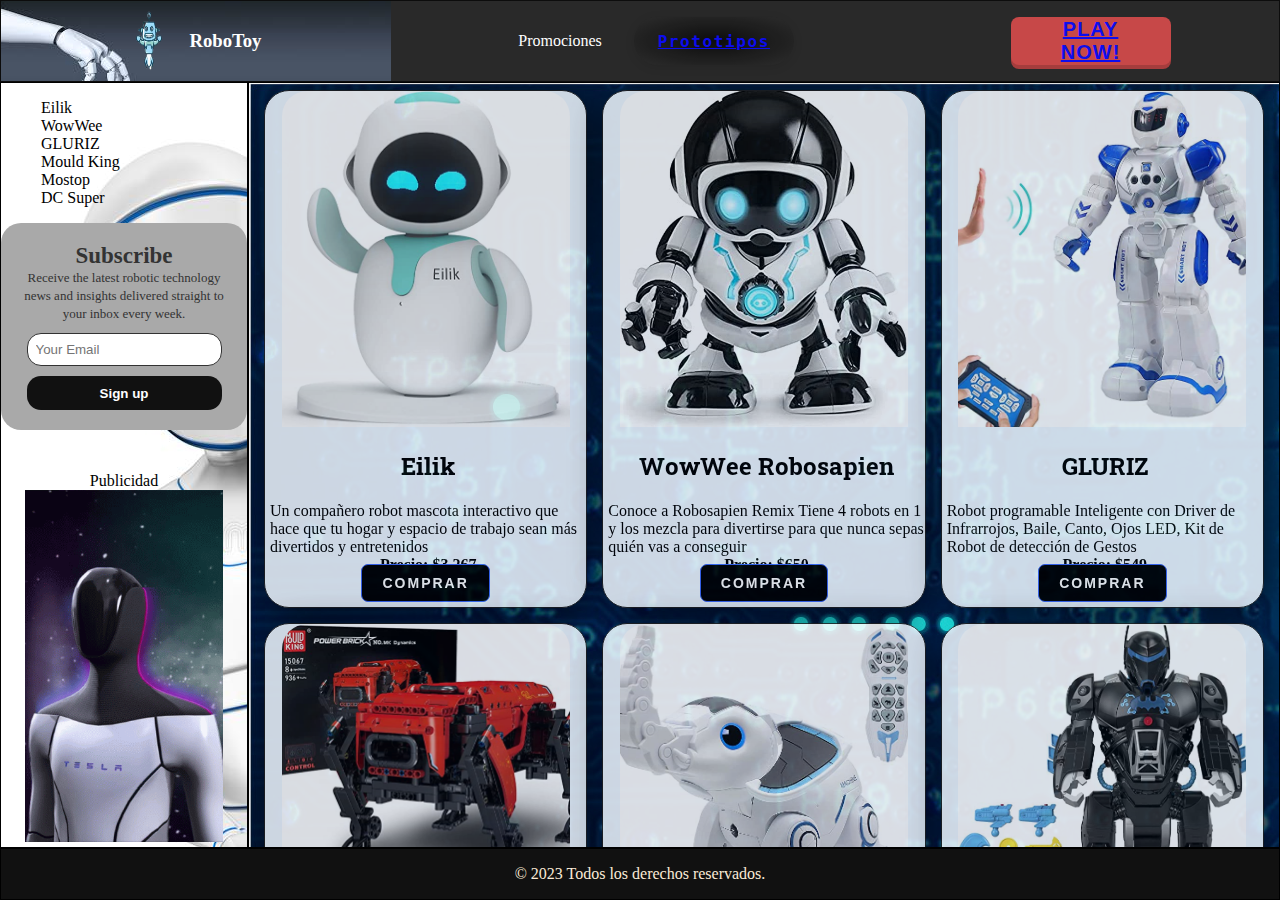
<file: index.html>
<!DOCTYPE html>
<html lang="en">

<head>
    <meta charset="UTF-8" />
    <meta http-equiv="X-UA-Compatible" content="IE=edge" />
    <meta name="viewport" content="width=device-width, initial-scale=1.0" />
    <link rel="stylesheet" href="./assets/styles/styles.css" />
    <link rel="preconnect" href="https://fonts.googleapis.com">
    <link rel="preconnect" href="https://fonts.gstatic.com" crossorigin>
    <link href="https://fonts.googleapis.com/css2?family=Open+Sans:ital,wght@1,300&family=Roboto+Slab&display=swap"
        rel="stylesheet">
    <link rel="apple-touch-icon" sizes="180x180" href="/apple-touch-icon.png">
    <link rel="icon" type="image/png" sizes="32x32" href="./assets/img/android-chrome-192x192.png">
    <link rel="icon" type="image/png" sizes="16x16" href="/favicon-16x16.png">
    <link rel="manifest" href="/site.webmanifest">
    <title>RoboToy</title>
</head>

<body>
    <div class="grid-container">
        <header class="header box">
            <nav>
                <!-- flex img logo links de navegacion boton que diga iniciar sesion -->
                <div class="brand-container">
                    <img src="./assets/img/logo.png" alt="logo" class="logoimg" title="Home" />
                    <h3>RoboToy</h3>
                </div>
                <ul>
                    <li title="Sin Promociones">Promociones</li>
                    <button class="ui-btn">
                        <a href="./prototipos.html">
                            <span>
                                Prototipos
                            </span>
                        </a>
                    </button>
                </ul>
                <button class="game-button">
                    <a href="https://www.youtube.com/watch?v=mfgBEEq2LAQ" target="_blank"> Play Now! </a>
                </button>
            </nav>

        </header>
        <aside class="sidebar box">
            <ul>
                <li id="Eilik">Eilik</li>
                <li id="WowWee">WowWee</li>
                <li id="GLURIZ">GLURIZ</li>
                <li id="Mould King">Mould King</li>
                <li id="Mostop">Mostop</li>
                <li id="DC Super">DC Super</li>
            </ul>
            <div class="card">
                <span class="card__title">Subscribe</span>
                <p class="card__content">Receive the latest robotic technology news and insights delivered straight to
                    your inbox every week.
                </p>
                <div class="card__form">
                    <input placeholder="Your Email" type="text">
                    <button class="sign-up"> Sign up</button>
                </div>
            </div>
            <div class="publicidad" style="text-align: center;">
                <div>
                    <span>Publicidad</span>
                </div>
                <div>
                    <img src="./assets/img/teslabot.gif" alt="" style="height: 22rem;">
                </div>
            </div>
        </aside>

        <main class="main box">
            <section class="products-grid">

                <div class="product item1" id="Eilik">
                    <div>
                        <img class="product-img" src="./assets/img/robot1.jpg" alt="" />
                    </div>
                    <div class="product-info">
                        <span>
                            <h2>Eilik </h2>
                        </span>
                        <span class="sub-descrpcion">Un compañero robot mascota interactivo que hace que tu hogar y
                            espacio de trabajo sean más
                            divertidos y entretenidos</span>
                        <span class="price"> <strong> Precio: $3,267 </strong></span>
                    </div>
                    <a href="https://www.amazon.com.mx/Eilik-compa%C3%B1ero-interactivo-divertidos-entretenidos/dp/B09XGQMSMB"
                        target="_blank">
                        <button class="comprarbtn">
                            Comprar
                        </button></a>
                </div>

                <div class="product item2">
                    <div>
                        <img class="product-img" src="./assets/img/robot2.jpg" alt="" />
                    </div>
                    <div class="product-info">
                        <span>
                            <h2>WowWee Robosapien</h2>
                        </span>
                        <span>Conoce a Robosapien Remix Tiene 4 robots en 1 y los mezcla para divertirse para que nunca
                            sepas quién vas a conseguir</span>
                        <span class="price"> <strong> Precio: $650 </strong></span>
                    </div>
                    <a href="https://www.amazon.com.mx/WowWee-Robosapien-Remix-Robots-Launchers/dp/B08TN3DBWG/ref=asc_df_B08TN3DBWG/?tag=gledskshopmx-20&linkCode=df0&hvadid=547086955569&hvpos=&hvnetw=g&hvrand=777830416633765650&hvpone=&hvptwo=&hvqmt=&hvdev=c&hvdvcmdl=&hvlocint=&hvlocphy=9047091&hvtargid=pla-1438867235486&psc=1"
                        target="_blank">
                        <button class="comprarbtn">
                            Comprar
                        </button></a>
                </div>

                <div class="product item3">
                    <div>
                        <img class="product-img" src="./assets/img/robot3.jpg" alt="" />
                    </div>
                    <div class="product-info">
                        <span>
                            <h2>GLURIZ </h2>
                        </span>
                        <span>Robot programable Inteligente con Driver de Infrarrojos, Baile, Canto, Ojos LED, Kit de
                            Robot de detección de Gestos</span>
                        <span class="price"> <strong> Precio: $549 </strong></span>
                    </div>
                    <a href="https://www.amazon.com.mx/GLURIZ-programable-Inteligente-Infrarrojos-detecci%C3%B3n/dp/B08R8L3CJD"
                        target="_blank">
                        <button class="comprarbtn">
                            Comprar
                        </button></a>
                </div>

                <div class="product item4">
                    <div>
                        <img class="product-img" src="./assets/img/robot4.jpg" alt="" />
                    </div>
                    <div class="product-info">
                        <span>
                            <h2>Mould King </h2>
                        </span>
                        <span> El juguete de construcción puede disfrutar de la diversión de montar, lo que es muy
                            interesante para los niños.</span>
                        <span class="price"> <strong> Precio: $1259 </strong></span>
                    </div>
                    <a href="https://www.amazon.com.mx/Mould-King-construcci%C3%B3n-Ladrillos-educativos/dp/B09XK4YJ73/ref=sr_1_1?__mk_es_MX=%C3%85M%C3%85%C5%BD%C3%95%C3%91&crid=EKDSSAXWK069&keywords=Mould%2BKing%2Brobot&qid=1683334569&s=toys&sprefix=mould%2Bking%2Brobo%2Ctoys%2C137&sr=1-1&th=1"
                        target="_blank">
                        <button class="comprarbtn">
                            Comprar
                        </button></a>
                </div>

                <div class="product item5">
                    <div>
                        <img class="product-img" src="./assets/img/robot5.jpg" alt="" />
                    </div>
                    <div class="product-info">
                        <span>
                            <h2>Mostop Elefante </h2>
                        </span>
                        <span>interactivo Elefante robótico Programable Walking Dancing Elephant Robot Electronic Toy
                            Gift con luces y sonidos</span>
                        <span class="price"> <strong> Precio: $899 </strong></span>
                    </div>
                    <a href="https://www.amazon.com.mx/Mostop-Programming-Interactive-Intelligent-Electronic/dp/B0861PVVDH"
                        target="_blank">
                        <button class="comprarbtn">
                            Comprar
                        </button></a>
                </div>

                <div class="product item6">
                    <div>
                        <img class="product-img" src="./assets/img/robot6.jpg" alt="" />
                    </div>
                    <div class="product-info">
                        <span>
                            <h2>Super Batman </h2>
                        </span>
                        <span>Robot 2 en 1 que se transforma en un juego lleno de acción con luces geniales, sonidos y
                            frases de personajes de Batman</span>
                        <span class="price"> <strong> Precio: $2711 </strong></span>
                    </div>
                    <a href="https://www.amazon.com.mx/Imaginext-Friends-Volador-Bat-Tech-adelante/dp/B08WYDV3QY/ref=asc_df_B08WYDV3QY/?tag=gledskshopmx-20&linkCode=df0&hvadid=547257565181&hvpos=&hvnetw=g&hvrand=14053129900195347744&hvpone=&hvptwo=&hvqmt=&hvdev=c&hvdvcmdl=&hvlocint=&hvlocphy=9047091&hvtargid=pla-1427284828923&psc=1"
                        target="_blank">
                        <button class="comprarbtn">
                            Comprar
                        </button></a>
                </div>


            </section>
        </main>
        <footer class="footer box">
            <p class="text-center">&copy; 2023 Todos los derechos reservados.</p>
        </footer>
    </div>
</body>

</html>
</file>
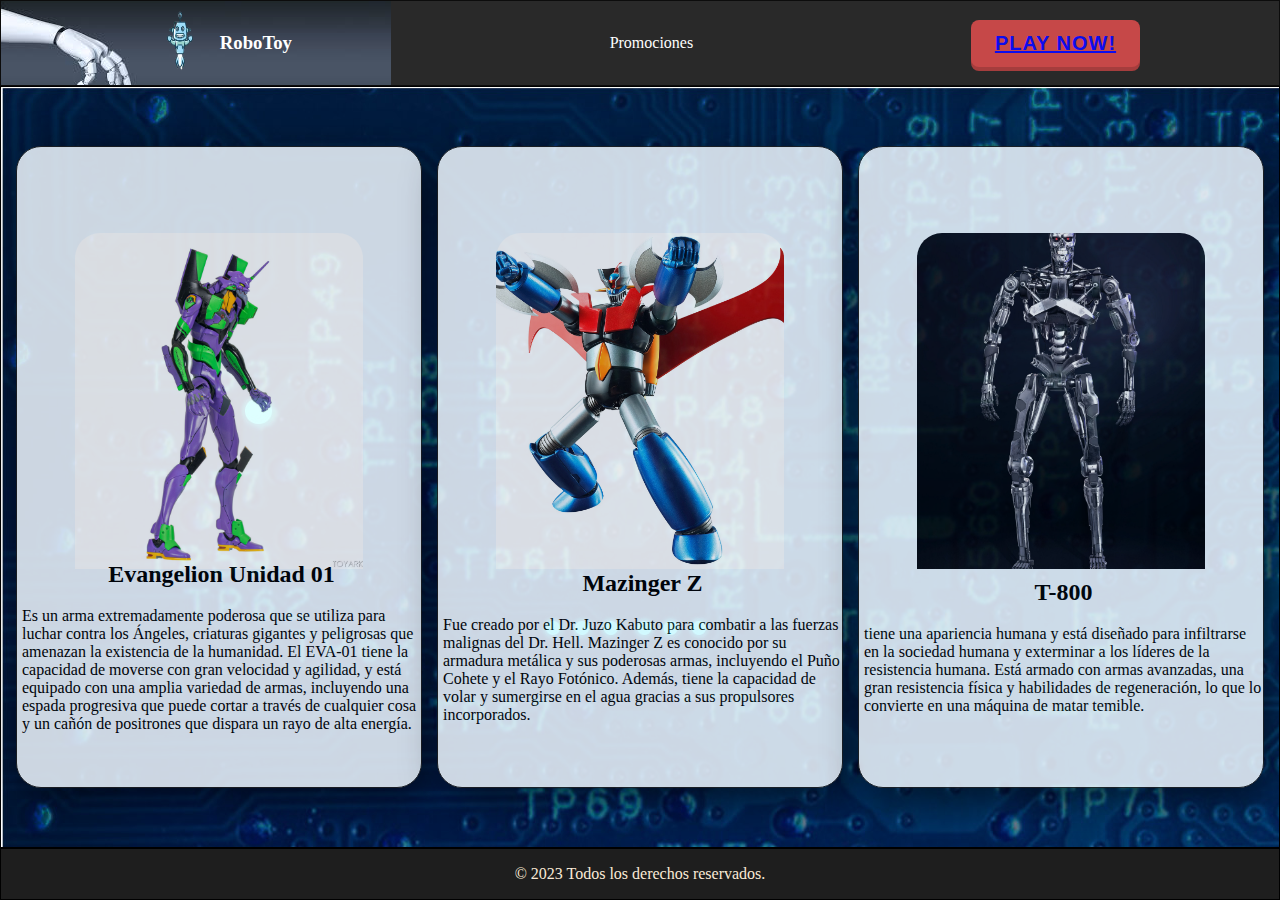
<file: prototipos.html>
<!DOCTYPE html>
<html lang="en">

<head>
    <meta charset="UTF-8" />
    <meta http-equiv="X-UA-Compatible" content="IE=edge" />
    <meta name="viewport" content="width=device-width, initial-scale=1.0" />
    <link rel="stylesheet" href="./assets/styles/stylesprototipos.css" />
    <link rel="preconnect" href="https://fonts.googleapis.com">
    <link rel="preconnect" href="https://fonts.gstatic.com" crossorigin>
    <link href="https://fonts.googleapis.com/css2?family=Open+Sans:ital,wght@1,300&family=Roboto+Slab&display=swap"
        rel="stylesheet">
    <link rel="apple-touch-icon" sizes="180x180" href="/apple-touch-icon.png">
    <link rel="icon" type="image/png" sizes="32x32" href="./assets/img/android-chrome-192x192.png">
    <link rel="icon" type="image/png" sizes="16x16" href="/favicon-16x16.png">
    <link rel="manifest" href="/site.webmanifest">
    <title>RoboToy</title>
</head>

<body>
    <div class="grid-container">
        <header class="header box">
            <nav>
                <!-- flex img logo links de navegacion boton que diga iniciar sesion -->
                <div class="brand-container">
                    <a href="./index.html">
                        <img src="./assets/img/logo.png" alt="logo" class="logoimg" title="Home" />
                    </a>
                    <h3>RoboToy</h3>
                </div>
                <ul>
                    <li>Promociones</li>

                </ul>
                <button class="game-button">
                    <a href="https://www.youtube.com/watch?v=mfgBEEq2LAQ" target="_blank"> Play Now! </a>
                </button>
            </nav>
        </header>

        <main class="main box">

            <section class="products-grid">

                <div class="product item1">
                    <div>
                        <img class="product-img" src="./assets/img/proto1.jpg" alt="" />
                    </div>
                    <div class="product-info">
                        <span>
                            <h2>Evangelion Unidad 01 </h2>
                        </span>
                        <span> Es un arma extremadamente poderosa que se utiliza para luchar contra los Ángeles,
                            criaturas gigantes y peligrosas que amenazan la existencia de la humanidad. El EVA-01 tiene
                            la capacidad de moverse con gran velocidad y agilidad, y está equipado con una amplia
                            variedad de armas, incluyendo una espada progresiva que puede cortar a través de cualquier
                            cosa y un cañón de positrones que dispara un rayo de alta energía. </span>

                    </div>
                </div>

                <div class="product item1">
                    <div>
                        <img class="product-img" src="./assets/img/proto2.jpg" alt="" />
                    </div>
                    <div class="product-info">
                        <span>
                            <h2>Mazinger Z </h2>
                        </span>
                        <span> Fue creado por el Dr. Juzo Kabuto para combatir a las fuerzas malignas del Dr. Hell.
                            Mazinger Z es conocido por su armadura metálica y sus poderosas armas, incluyendo el Puño
                            Cohete y el Rayo Fotónico. Además, tiene la capacidad de volar y sumergirse en el agua
                            gracias a sus propulsores incorporados.</span>

                    </div>
                </div>

                <div class="product item1">
                    <div>
                        <img class="product-img" src="./assets/img/proto3.jpg" alt="" />
                    </div>
                    <div class="product-info">
                        <span>
                            <h2>T-800 </h2>
                        </span>
                        <span> tiene una apariencia humana y está diseñado para infiltrarse en la sociedad humana y
                            exterminar a los líderes de la resistencia humana. Está armado con armas avanzadas, una gran
                            resistencia física y habilidades de regeneración, lo que lo convierte en una máquina de
                            matar temible.</span>

                    </div>
                </div>

            </section>
        </main>
        <footer class="footer box">
            <p class="text-center">&copy; 2023 Todos los derechos reservados.</p>
        </footer>
    </div>
</body>

</html>
</file>
<file: assets/styles/styles.css>
body {
    margin: 0;
    height: 100%;
    width: 100%;
  }
  
  ul {
    list-style: none;
  }

  h2{
    text-align: center;
    font-family: 'Open Sans', sans-serif;
font-family: 'Roboto Slab', serif;
  }

  .price{
    text-align: center;
  }
  
  /* SECCION SUPERIOR HEADER Y NAVBAR */
  .header {
    grid-area: header;
    background-color: #1e1e1e;
    background-image: url(../img/navimg.jpeg);
    background-repeat: no-repeat;
    position: sticky;
    top: 0;   
    opacity: 95%; 
  }

  nav {
    display: flex;
    flex-direction: row;
    color: white;
    justify-content: space-around;
    align-items: center;
  }
  
  nav ul {
    display: flex;
    flex-direction: row;
  
    align-items: center;
    gap: 2rem;
  }

  .game-button {
    background-color: #c43f3f;
    color: #fff;
    font-size: 20px;
    font-weight: bold;
    border: none;
    border-radius: 8px;
    padding: 12px 24px;
    text-transform: uppercase;
    letter-spacing: 1px;
    box-shadow: 0px 4px 0px #a13333;
    transition: all 0.2s ease-in-out;
  }
  
  .game-button:hover {
    background-color: chartreuse;
    box-shadow: 0px 2px 0px #751c1c;
    transform: translateY(2px);
  }
  
  
  nav button {
    display: flex;
    align-items: center;
    justify-content: center;
    height: 3rem;
    width: 10rem;
    color: black;
    font-weight: 700;
    background-color: white;
    border-radius: 25px;
  }
  
  nav button:hover {
    background-color: gray;
    width: 11rem;
    color: white;
  }
  
  
  
  .brand-container {
    display: flex;
    align-items: center;
  }
  
  .logoimg {
    width: 80px;
    height: 80px;
    transition: transform 0.9s ease-in-out;
    cursor: pointer;
  }
  
  .logoimg:hover{    
    transition: background-color .5s;
    transform: translateY(-10px);
  }

  .sidebar {
    grid-area: sidebar;
    background-image: url(../img/aside.jpg);
    

    
  }

  .card {    
    width: 216px;
    height: 207px;
    padding: 0 15px;
    text-align: center;
    display: flex;
    align-items: center;
    justify-content: center;
    flex-direction: column;
    
    background: darkgray;
    border-radius: 20px;
  }
  
  .card > * {
    margin: 0;
  }
  
  .card__title {
    font-size: 23px;
    font-weight: 900;
    color: #333;
  }
  
  .card__content {
    font-size: 13px;
    line-height: 18px;
    color: #333;
  }
  
  .card__form {
    display: flex;
    flex-direction: column;
    gap: 10px;
  }
  
  .card__form input {
    margin-top: 10px;
    outline: 0;
    background: rgb(255, 255, 255);
    box-shadow: transparent 0px 0px 0px 1px inset;
    padding: 0.6em;
    border-radius: 14px;
    border: 1px solid #333;
    color: black;
  }
  
  .card__form button {
    border: 0;
    background: #111;
    color: #fff;
    padding: 0.68em;
    border-radius: 14px;
    font-weight: bold;
  }

  
  .sign-up:hover {
    opacity: 0.8;
    cursor: pointer;
  } 
  

  .publicidad{
    height: 60%;
    text-align: center;
    display: flex;
    flex-direction: column;
    justify-content: center;
}
  
  
.main {
    grid-area: main;
    display: flex;
    justify-content: center;
    align-items: center;
    padding: 15px;
    overflow-y: scroll;
    background-image: url(../img/backimg.jpg);
  }
  
  .products-grid {
    display: grid;
    grid-template-columns: 1fr 1fr 1fr;
    margin-top: 300px;
    gap: 15px ;
  }
  
  .product {
    border: #1e1e1e solid 1px;
    border-radius: 25px;
    box-shadow: 8px 10px 42px -2px rgba(0,0,0,0.75);
    -webkit-box-shadow: 8px 10px 42px -2px rgba(0,0,0,0.75);
    -moz-box-shadow: 8px 10px 42px -2px rgba(0,0,0,0.75);
    display: flex;
    flex-direction: column;
    justify-content: center;
    align-items: center;
    background-color: aliceblue;
    opacity: 85%;
    transition: all 0.3s ease-in-out; 
  }
  
  .product:hover {
    transform: translateY(-10px); 
    box-shadow: 0 15px 20px rgba(0, 0, 0, 0.2); 
  }
  
  .product img {
    width: 18rem;
    height: 21rem;
    border-radius: 25px 25px 0 0;
    object-fit: cover;
  }
  
  .product-info {
    display: grid;
    grid-template-rows: auto auto auto; 
    grid-template-columns: 1fr; 
    justify-content: center;
    align-items: center;
    padding-left: 5px;
    height: 8rem;
  }
  
  
  .footer {
    grid-area: footer;
    text-align: center;
    color: antiquewhite;
    background-color: #111;
    
  }
  
  
  .grid-container {
    display: grid;
    height: 100vh;
    width: 100vw;
    grid-template-columns: auto 1fr; 
    grid-template-rows: auto 1fr auto;
    grid-template-areas:
      "header header header"
      "sidebar main main  "
      "footer footer footer ";
  }
  
  
  .box {
    border: solid 1px black;
  }

  .comprarbtn {
    position: relative;
    padding: 10px 20px;
    border-radius: 7px;
    border: 1px solid rgb(61, 106, 255);
    font-size: 14px;
    text-transform: uppercase;
    font-weight: 600;
    letter-spacing: 2px;
    background: black;
    color: #fff;
    overflow: hidden;
    box-shadow: 0 0 0 0 transparent;
    -webkit-transition: all 0.2s ease-in;
    -moz-transition: all 0.2s ease-in;
    transition: all 0.2s ease-in;
    margin-top: 5px;
    margin-bottom: 5px;
  }
  
  button:hover {
    background: rgb(61, 106, 255);
    box-shadow: 0 0 30px 5px rgba(0, 142, 236, 0.815);
    -webkit-transition: all 0.2s ease-out;
    -moz-transition: all 0.2s ease-out;
    transition: all 0.2s ease-out;
  }
  
  button:hover::before {
    -webkit-animation: sh02 0.5s 0s linear;
    -moz-animation: sh02 0.5s 0s linear;
    animation: sh02 0.5s 0s linear;
  }
  
  button::before {
    content: '';
    display: block;
    width: 0px;
    height: 86%;
    position: absolute;
    top: 7%;
    left: 0%;
    opacity: 0;
    background: #fff;
    box-shadow: 0 0 50px 30px #fff;
    -webkit-transform: skewX(-20deg);
    -moz-transform: skewX(-20deg);
    -ms-transform: skewX(-20deg);
    -o-transform: skewX(-20deg);
    transform: skewX(-20deg);
  }
  
  @keyframes sh02 {
    from {
      opacity: 0;
      left: 0%;
    }
  
    50% {
      opacity: 1;
    }
  
    to {
      opacity: 0;
      left: 100%;
    }
  }
  
  button:active {
    box-shadow: 0 0 0 0 transparent;
    -webkit-transition: box-shadow 0.2s ease-in;
    -moz-transition: box-shadow 0.2s ease-in;
    transition: box-shadow 0.2s ease-in;
  }

  .ui-btn {
    --btn-default-bg: rgb(41, 41, 41);
    --btn-padding: 15px 20px;
    --btn-hover-bg: rgb(51, 51, 51);
    --btn-transition: .3s;
    --btn-letter-spacing: .1rem;
    --btn-animation-duration: 1.2s;
    --btn-shadow-color: rgba(0, 0, 0, 0.137);
    --btn-shadow: 0 2px 10px 0 var(--btn-shadow-color);
    --hover-btn-color: #FAC921;
    --default-btn-color: #fff;
    --font-size: 16px;
    /* 👆 this field should not be empty */
    --font-weight: 600;
    --font-family: Menlo,Roboto Mono,monospace;
    /* 👆 this field should not be empty */
  }
  
  /* button settings 👆 */
  
  .ui-btn {
    box-sizing: border-box;
    padding: var(--btn-padding);
    display: flex;
    align-items: center;
    justify-content: center;
    color: var(--default-btn-color);
    font: var(--font-weight) var(--font-size) var(--font-family);
    background: repeating-radial-gradient(black, transparent 100px);
    border: none;
    cursor: pointer;
    transition: var(--btn-transition);
    overflow: hidden;
    box-shadow: var(--btn-shadow);
  }
  
  .ui-btn span {
    letter-spacing: var(--btn-letter-spacing);
    transition: var(--btn-transition);
    box-sizing: border-box;
    position: relative;
    background: inherit;
  }
  
  .ui-btn span::before {
    box-sizing: border-box;
    position: absolute;
    content: "";
    background: inherit;
  }
  
  .ui-btn:hover, .ui-btn:focus {
    background: var(--btn-hover-bg);
  }
  
  .ui-btn:hover span, .ui-btn:focus span {
    color: var(--hover-btn-color);
  }
  
  .ui-btn:hover span::before, .ui-btn:focus span::before {
    animation: chitchat linear both var(--btn-animation-duration);
  }
  
  @keyframes chitchat {
    0% {
      content: "#";
    }
  
    5% {
      content: ".";
    }
  
    10% {
      content: "^{";
    }
  
    15% {
      content: "-!";
    }
  
    20% {
      content: "#$_";
    }
  
    25% {
      content: "№:0";
    }
  
    30% {
      content: "#{+.";
    }
  
    35% {
      content: "@}-?";
    }
  
    40% {
      content: "?{4@%";
    }
  
    45% {
      content: "=.,^!";
    }
  
    50% {
      content: "?2@%";
    }
  
    55% {
      content: "\;1}]";
    }
  
    60% {
      content: "?{%:%";
      right: 0;
    }
  
    65% {
      content: "|{f[4";
      right: 0;
    }
  
    70% {
      content: "{4%0%";
      right: 0;
    }
  
    75% {
      content: "'1_0<";
      right: 0;
    }
  
    80% {
      content: "{0%";
      right: 0;
    }
  
    85% {
      content: "]>'";
      right: 0;
    }
  
    90% {
      content: "4";
      right: 0;
    }
  
    95% {
      content: "2";
      right: 0;
    }
  
    100% {
      content: "";
      right: 0;
    }
  }
  


/* Aquí se agregan los estilos para los dispositivos móviles */
@media (max-width: 768px) 
{
    .products-grid {
      display: flex;
      flex-direction: column;
      height: 100%;
      margin-top: 0px;
    }
    .product {
        width: 100%;
  }
  span .sub-descrpcion{
    display: none;
  }
  .comprarbtn{
    margin-top: 20px;
  }

}

@media (max-width: 768px) {
    .sidebar {
      display: none;
    }
  }

  @media (max-width: 768px) {
    .logoimg {
      max-width: 100%;
      height: auto;
    }
    
    header ul li{
      display: none;
    }

    header h3{
      display: none;
    }
  
    .ui-btn {
      display: block;
      margin-top: 1px;
      text-align: center;
    }
    
  }
</file>
<file: assets/styles/stylesprototipos.css>
body {
    margin: 0;
    height: 100vh; /* probar con % y ver si hay diferencias */
    width: 100vw; /* probar con % y ver si hay diferencias */
  }
  
  ul {
    list-style: none;
  }

  .header {
    grid-area: header;

    background-color: #1e1e1e;
    background-image: url(../img/navimg.jpeg);
    background-repeat: no-repeat;
    position: sticky;
    top: 0;   
    opacity: 95%; 
  }

  nav {
    display: flex;
    flex-direction: row;
    color: white;
    justify-content: space-around;
    align-items: center;
  }
  
  nav ul {
    display: flex;
    flex-direction: row;  
    align-items: center;
    gap: 2rem;
  }
  
  .game-button {
    background-color: #c43f3f;
    color: #fff;
    font-size: 20px;
    font-weight: bold;
    border: none;
    border-radius: 8px;
    padding: 12px 24px;
    text-transform: uppercase;
    letter-spacing: 1px;
    box-shadow: 0px 4px 0px #a13333;
    transition: all 0.2s ease-in-out;
  }
  
  .game-button:hover {
    background-color: chartreuse;
    box-shadow: 0px 2px 0px #751c1c;
    transform: translateY(2px);
  }

  .brand-container {
    display: flex;
    align-items: center;
  }
  
  .logoimg {
    width: 80px;
    height: 80px;
    transition: transform 0.9s ease-in-out;
  }
  
  .logoimg:hover{    
    transition: background-color .5s;
    transform: translateY(-10px);
  }

  .main {
    grid-area: main;
    display: flex;
    justify-content: center;
    align-items: center;
  
    padding: 15px;
    overflow-y: scroll;
    background-image: url(../img/backimg.jpg);
    
  }

  .products-grid {
    display: grid;
    grid-template-columns: 1fr 1fr 1fr;    
    
    gap: 15px ;
    
  }
  
  .product {
    border: #1e1e1e solid 1px;
    border-radius: 25px;
    box-shadow: 8px 10px 42px -2px rgba(0,0,0,0.75);
  -webkit-box-shadow: 8px 10px 42px -2px rgba(0,0,0,0.75);
  -moz-box-shadow: 8px 10px 42px -2px rgba(0,0,0,0.75);
  display: flex;
    flex-direction: column;
    justify-content: center;
    align-items: center;
    background-color: aliceblue;
    opacity: 85%;
    transition: all 0.3s ease-in-out;
    height: 40rem; 
  }

  .product:hover {
    transform: translateY(-10px); /* Desplazamos el elemento hacia arriba al hacer hover */
    box-shadow: 0 15px 20px rgba(0, 0, 0, 0.2); /* Agregamos una sombra para dar profundidad */
  }

  .product img {
    width: 18rem;
    height: 21rem;
    border-radius: 25px 25px 0 0;
    object-fit: cover;
  }
  .product-info {
    display: flex;
    flex-direction: column;
    justify-content: center;
    padding-left: 5px;
    align-items: center;
    height: 8rem;
  }
  
  .footer {
    grid-area: footer;
    text-align: center;
    color: antiquewhite;
    background-color: #111;
    
  }
  
  .grid-container {
    display: grid; /* a diferencia de flex. usamos grid */
    height: 100vh;
    width: 100vw;
    grid-template-columns: auto 1fr; /* LO RECOMENDADO Y COMO MEJOR PRÁCTICA */
    grid-template-rows: auto 1fr auto;
    grid-template-areas:
      "header header header"
      "sidebar main main  "
      "footer footer footer ";
  }
  
  .grid-container footer {
    align-items: flex-end;
    background-color: #1e1e1e;
  }
  
  .box {
    border: solid 1px black;
  }


  @media (max-width: 768px) 
{
    .products-grid {
      display: flex;
      flex-direction: column;
      width: 100%;
      height: 100%;
     
      
    }
    .product {
      width: 100%;
        
  }
  
}


/* Aquí se agregan los estilos para los dispositivos móviles */
@media (max-width: 768px) 
{
    .products-grid {
      display: flex;
      flex-direction: column;
      height: 100%;
      margin-top: 0px;
    }
    .product {
        width: 100%;
  }
  
  .product-info{
    height: 210px;
  }

}

@media (max-width: 768px) {
    .sidebar {
      display: none;
    }
  }

  @media (max-width: 768px) {
    .logoimg {
      max-width: 100%;
      height: auto;
    }
    
    header ul li{
      display: none;
    }

    header h3{
      display: none;
    }
  
    .ui-btn {
      display: block;
      margin-top: 1px;
      text-align: center;
    }
    
  }
</file>
